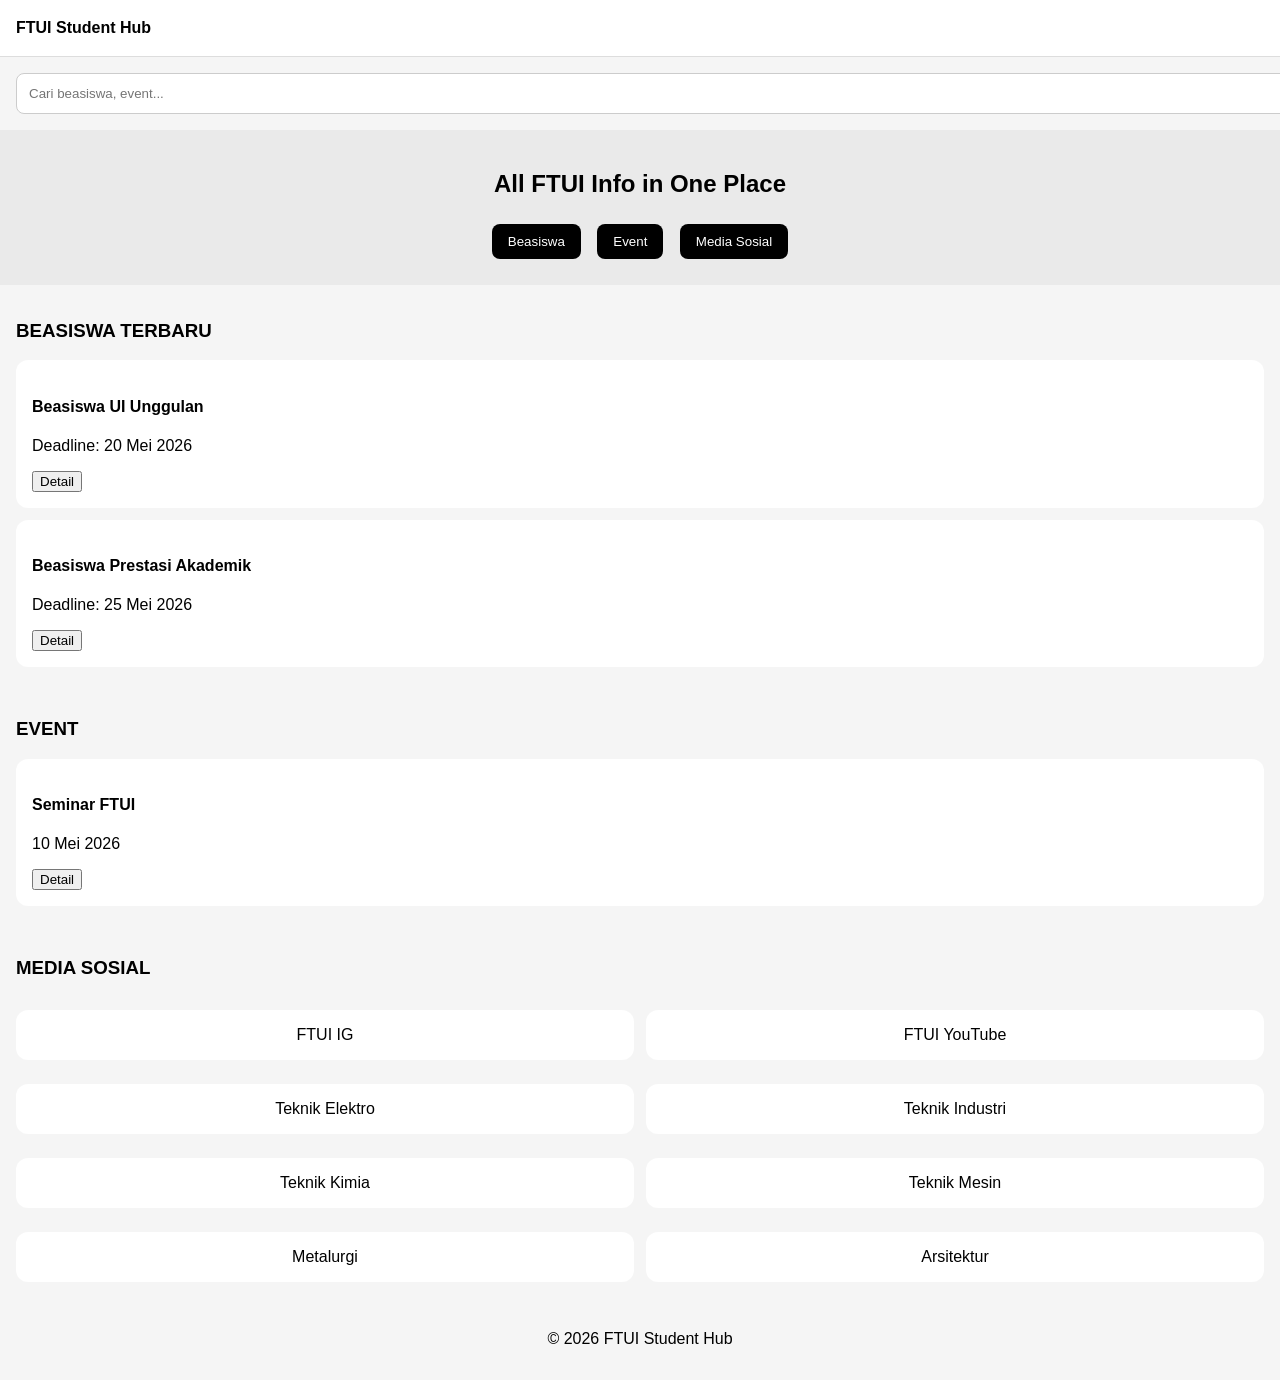
<file: index.html>
<!DOCTYPE html>
<html lang="id">
<head>
    <meta charset="UTF-8">
    <meta name="viewport" content="width=device-width, initial-scale=1.0">
    <title>FTUI Student Hub</title>
    <link rel="stylesheet" href="style.css">
</head>

<body>

<header class="navbar">
    <div class="logo">FTUI Student Hub</div>
</header>

<div class="container">
    <input type="text" id="searchInput" placeholder="Cari beasiswa, event..." class="search">
</div>

<section class="hero">
    <h2>All FTUI Info in One Place</h2>
    <button onclick="scrollToSection('beasiswa')">Beasiswa</button>
    <button onclick="scrollToSection('event')">Event</button>
    <button onclick="scrollToSection('medsos')">Media Sosial</button>
</section>

<!-- BEASISWA -->
<section class="container" id="beasiswa">
    <h3>BEASISWA TERBARU</h3>

    <div class="card searchable">
        <h4>Beasiswa UI Unggulan</h4>
        <p>Deadline: 20 Mei 2026</p>
        <button onclick="goToDetail('beasiswa1.html')">Detail</button>
    </div>

    <div class="card searchable">
        <h4>Beasiswa Prestasi Akademik</h4>
        <p>Deadline: 25 Mei 2026</p>
        <button onclick="goToDetail('beasiswa1.html')">Detail</button>
    </div>
</section>

<!-- EVENT -->
<section class="container" id="event">
    <h3>EVENT</h3>

    <div class="card searchable">
        <h4>Seminar FTUI</h4>
        <p>10 Mei 2026</p>
        <button onclick="goToDetail('event1.html')">Detail</button>
    </div>
</section>

<!-- MEDIA SOSIAL -->
<section class="container" id="medsos">
    <h3>MEDIA SOSIAL</h3>

    <div class="grid">
        <a href="https://www.instagram.com/fakultasteknik.ui" target="_blank" class="card center">FTUI IG</a>
        <a href="https://youtube.com/@fakultasteknikui_official" target="_blank" class="card center">FTUI YouTube</a>
        <a href="https://www.instagram.com/dteftui" target="_blank" class="card center">Teknik Elektro</a>
        <a href="https://www.instagram.com/teknikindustri.ui" target="_blank" class="card center">Teknik Industri</a>
        <a href="https://www.instagram.com/dtkftui" target="_blank" class="card center">Teknik Kimia</a>
        <a href="https://www.instagram.com/teknikmesin.ui" target="_blank" class="card center">Teknik Mesin</a>
        <a href="https://www.instagram.com/dtmm.ftui" target="_blank" class="card center">Metalurgi</a>
        <a href="https://www.instagram.com/arsitekturui" target="_blank" class="card center">Arsitektur</a>
    </div>
</section>

<footer>
    <p>© 2026 FTUI Student Hub</p>
</footer>

<script>
function scrollToSection(id) {
    document.getElementById(id).scrollIntoView({ behavior: 'smooth' });
}

function goToDetail(page) {
    window.location.href = page;
}

// SEARCH
document.getElementById("searchInput").addEventListener("keyup", function () {
    const keyword = this.value.toLowerCase();
    const cards = document.querySelectorAll(".searchable");

    cards.forEach(card => {
        const text = card.innerText.toLowerCase();
        card.style.display = text.includes(keyword) ? "block" : "none";
    });
});
</script>

</body>
</html>
</file>
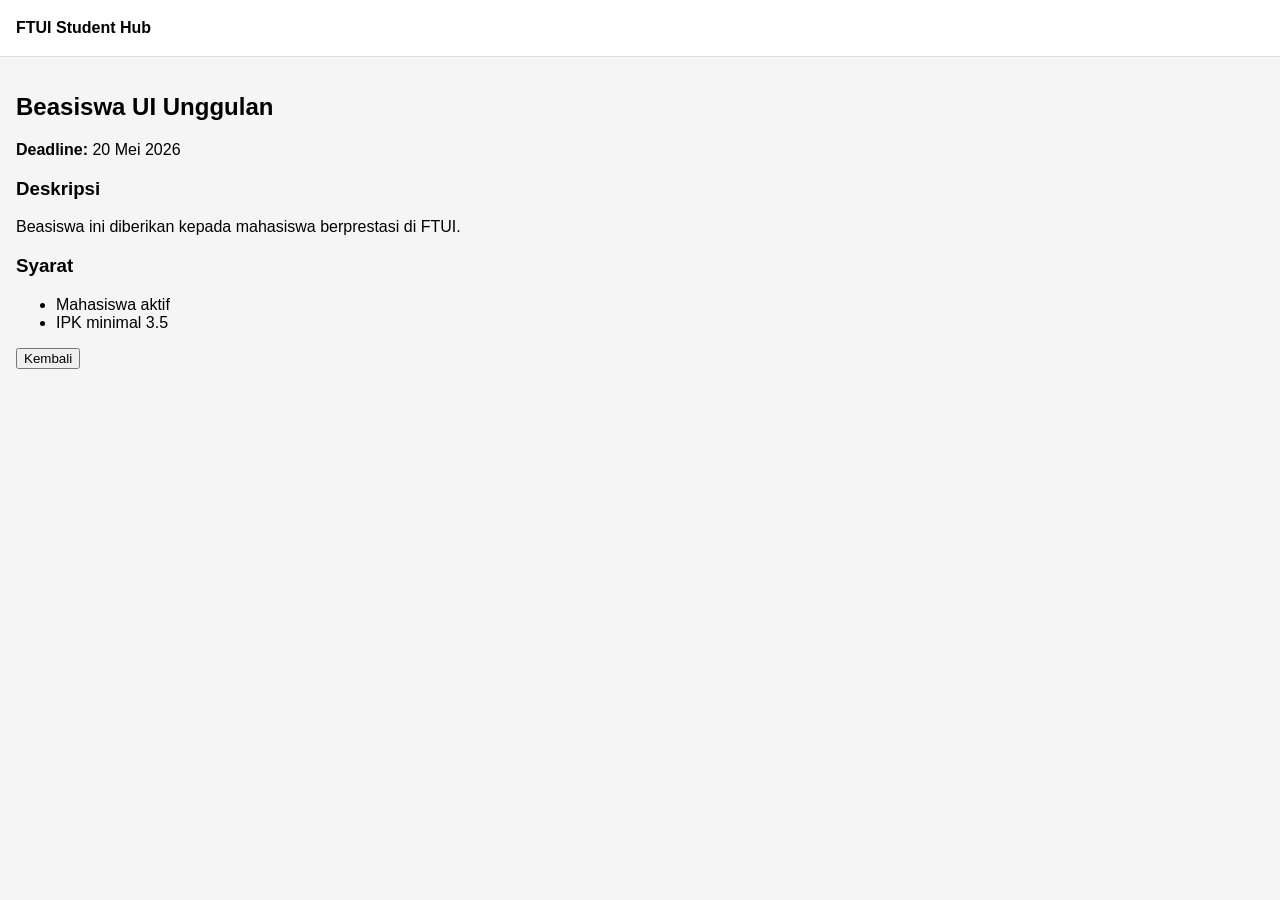
<file: beasiswa.html>
<!DOCTYPE html>
<html lang="id">
<head>
    <meta charset="UTF-8">
    <title>Detail Beasiswa</title>
    <link rel="stylesheet" href="style.css">
</head>

<body>

<header class="navbar">
    <div class="logo">FTUI Student Hub</div>
</header>

<div class="container">
    <h2>Beasiswa UI Unggulan</h2>
    <p><b>Deadline:</b> 20 Mei 2026</p>

    <h3>Deskripsi</h3>
    <p>Beasiswa ini diberikan kepada mahasiswa berprestasi di FTUI.</p>

    <h3>Syarat</h3>
    <ul>
        <li>Mahasiswa aktif</li>
        <li>IPK minimal 3.5</li>
    </ul>

    <button onclick="history.back()">Kembali</button>
</div>

</body>
</html>
</file>
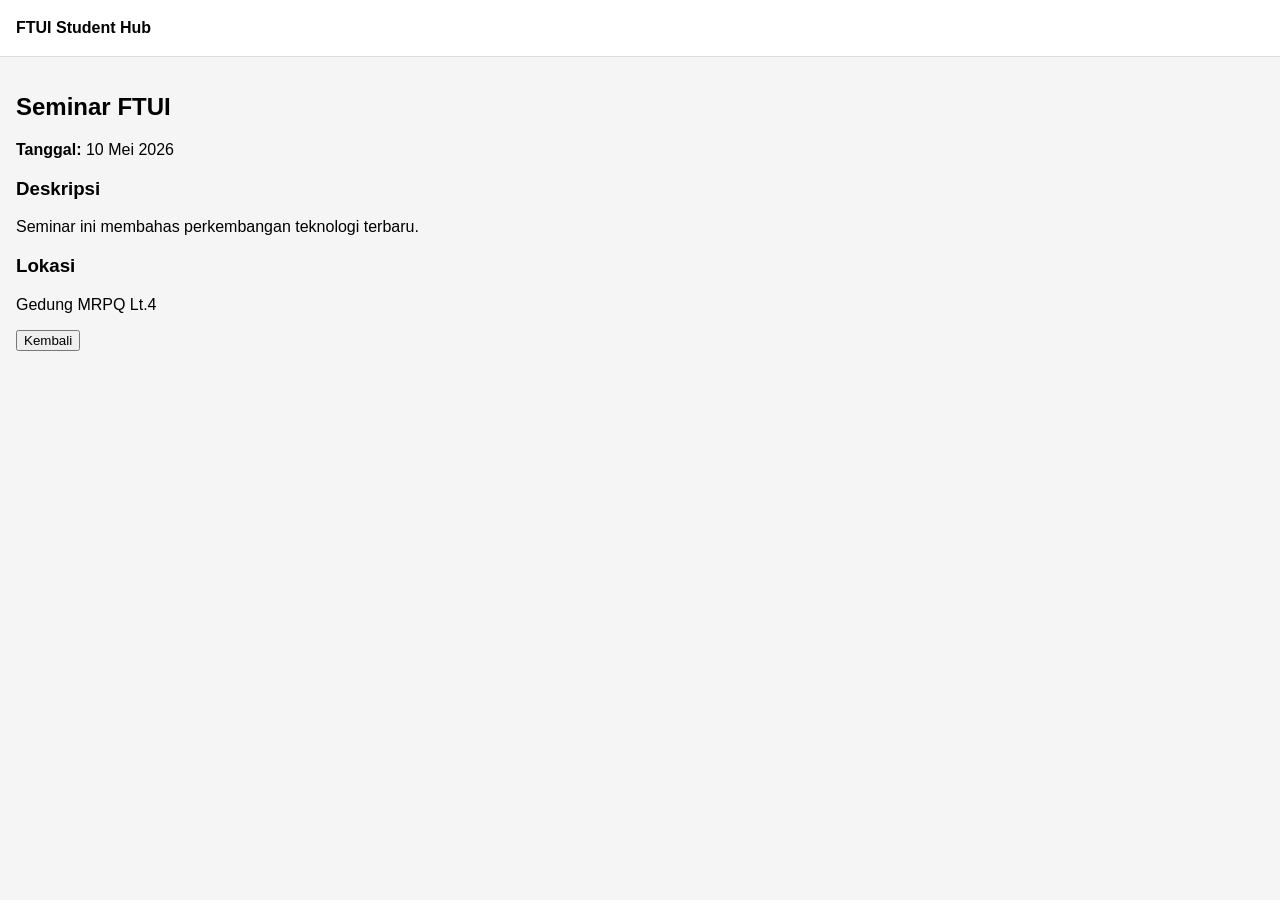
<file: event.html>
<!DOCTYPE html>
<html lang="id">
<head>
    <meta charset="UTF-8">
    <title>Detail Event</title>
    <link rel="stylesheet" href="style.css">
</head>

<body>

<header class="navbar">
    <div class="logo">FTUI Student Hub</div>
</header>

<div class="container">
    <h2>Seminar FTUI</h2>
    <p><b>Tanggal:</b> 10 Mei 2026</p>

    <h3>Deskripsi</h3>
    <p>Seminar ini membahas perkembangan teknologi terbaru.</p>

    <h3>Lokasi</h3>
    <p>Gedung MRPQ Lt.4</p>

    <button onclick="history.back()">Kembali</button>
</div>

</body>
</html>
</file>
<file: style.css>
body {
  font-family: Arial, sans-serif;
  margin: 0;
  background: #f5f5f5;
}

.navbar {
  height: 56px;
  background: white;
  display: flex;
  align-items: center;
  padding: 0 16px;
  border-bottom: 1px solid #ddd;
  font-weight: bold;
}

.container {
  padding: 16px;
}

.search {
  width: 100%;
  padding: 12px;
  border-radius: 8px;
  border: 1px solid #ccc;
}

.hero {
  padding: 20px;
  background: #eaeaea;
  text-align: center;
}

.hero button {
  margin: 6px;
  padding: 10px 16px;
  border-radius: 8px;
  border: none;
  background: black;
  color: white;
  cursor: pointer;
}

.card {
  background: white;
  padding: 16px;
  border-radius: 12px;
  margin-top: 12px;
  transition: 0.2s;
}

.card:hover {
  transform: scale(1.03);
}

.grid {
  display: grid;
  grid-template-columns: repeat(2, 1fr);
  gap: 12px;
}

.center {
  text-align: center;
}

a {
  text-decoration: none;
  color: black;
}

footer {
  text-align: center;
  padding: 16px;
}
</file>
